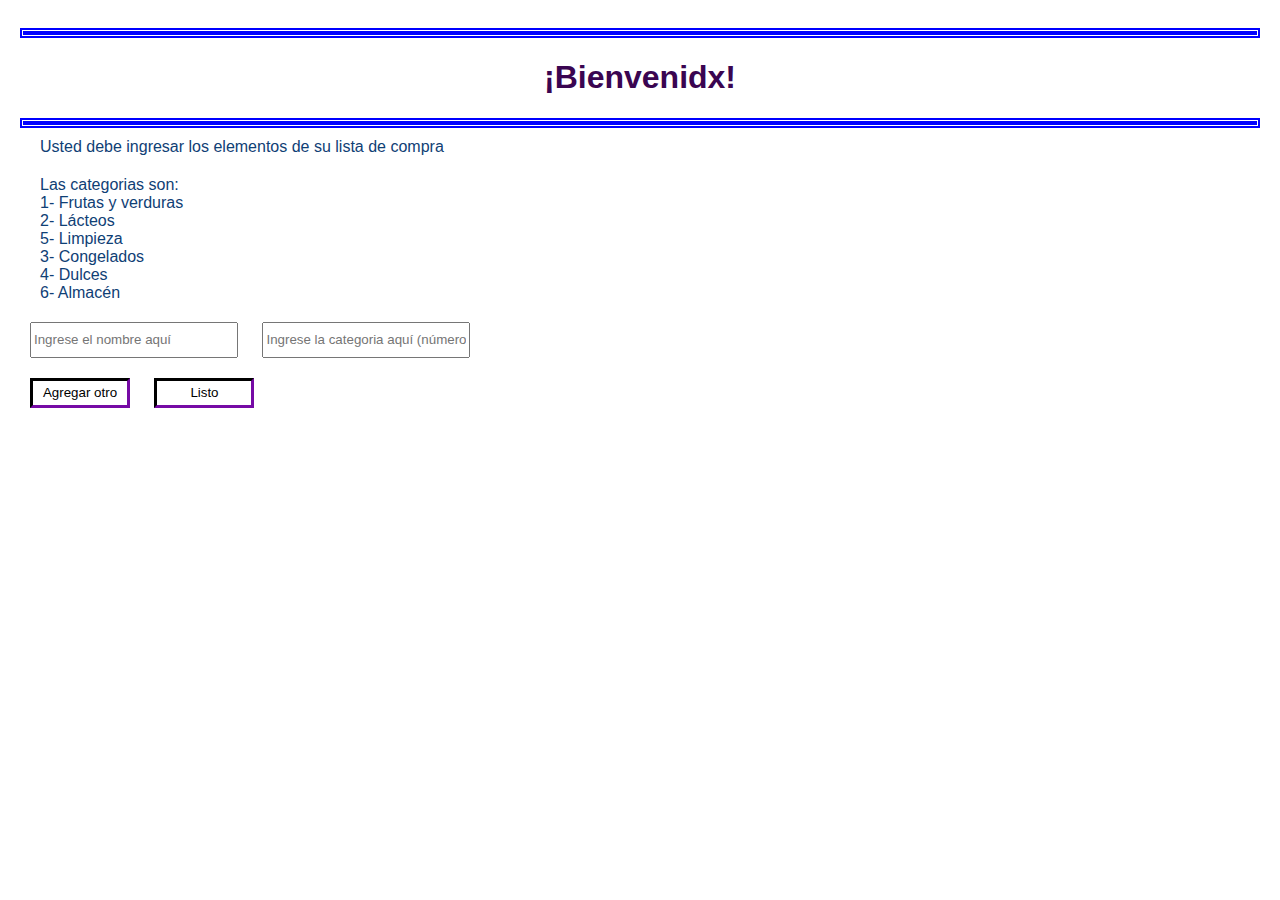
<file: Day5File/index.html>
<!DOCTYPE html>
<html lang="es">
<head>
    <meta charset="UTF-8">
    <meta name="viewport" content="width=device-width, initial-scale=1.0">
    <title>Lista de compras</title> 
    <link rel="stylesheet" href="./styles.css">
    <script src="Day5.js"> </script>
    
</head>
<body>
    <hr style=" border: 5px double  blue; ">
    <h1> ¡Bienvenidx!</h1>
    <hr style=" border: 5px double  blue; ">
    <p id="parrafo"> Usted debe ingresar los elementos de su lista de compra </p>
    <p> Las categorias son: <br> 1- Frutas y verduras </br> 2- Lácteos</br>  5- Limpieza </br> 3- Congelados </br> 4- Dulces </br> 6- Almacén </p>
    <input placeholder="Ingrese el nombre aquí" id="ingreso_n"> 
    <input  placeholder="Ingrese la categoria aquí (número)" id="ingreso_c"> 
    </br> 
    <button onclick="agregarElemento()" > Agregar otro</button>
    <button onclick="ejecutarPrograma()"> Listo </button>
    <p id="resultados"></p>

</body>
</html>
</file>
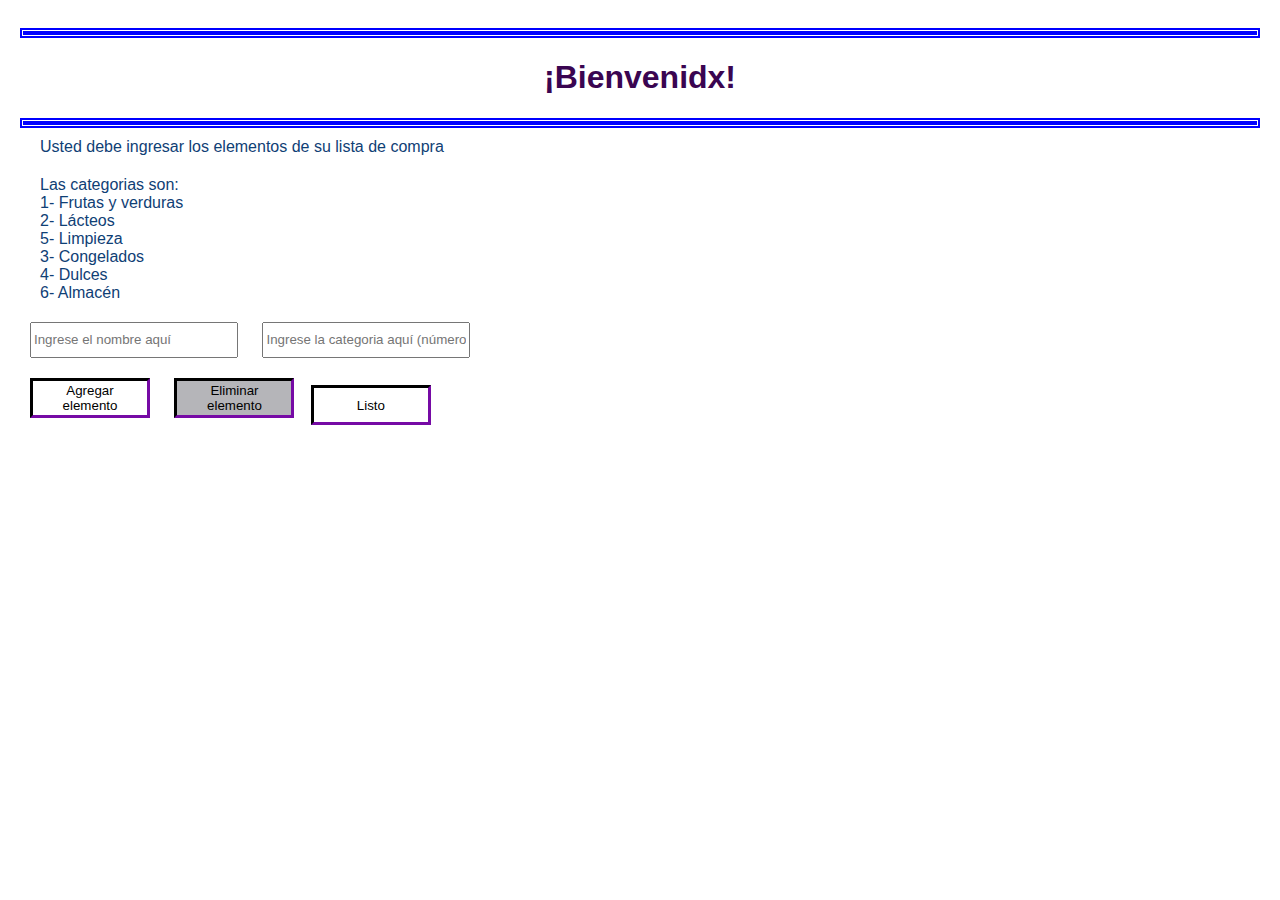
<file: Day6File/index.html>
<!DOCTYPE html>
<html lang="es">
<head>
    <meta charset="UTF-8">
    <meta name="viewport" content="width=device-width, initial-scale=1.0">
    <title>Lista de compras</title> 
    <link rel="stylesheet" href="./styles.css">
    
    
</head>
<body>
    <hr style=" border: 5px double  blue; ">
    <h1> ¡Bienvenidx!</h1>
    <hr style=" border: 5px double  blue; ">
    <p id="parrafo"> Usted debe ingresar los elementos de su lista de compra </p>
    <p> Las categorias son: <br> 1- Frutas y verduras </br> 2- Lácteos</br>  5- Limpieza </br> 3- Congelados </br> 4- Dulces </br> 6- Almacén </p>
    <input placeholder="Ingrese el nombre aquí" id="ingreso_n"> 
    <input  placeholder="Ingrese la categoria aquí (número)" id="ingreso_c">
    <input placeholder="Ingrese el elemento a borrar" id="borrado" hidden> 
    </br> 

    <button onclick="agregarElemento()" > Agregar elemento</button>
    <button id="del" onclick="eliminarElemento()" disabled> Eliminar elemento </button>
    <button id="listo" onclick="ejecutarPrograma()"> Listo </button>

    </br>
    <p id="resultados"></p>


    <script src="Day6.js"> </script> <!-- Para que se ejecute bien el DOM-->
</body>
</html>
</file>
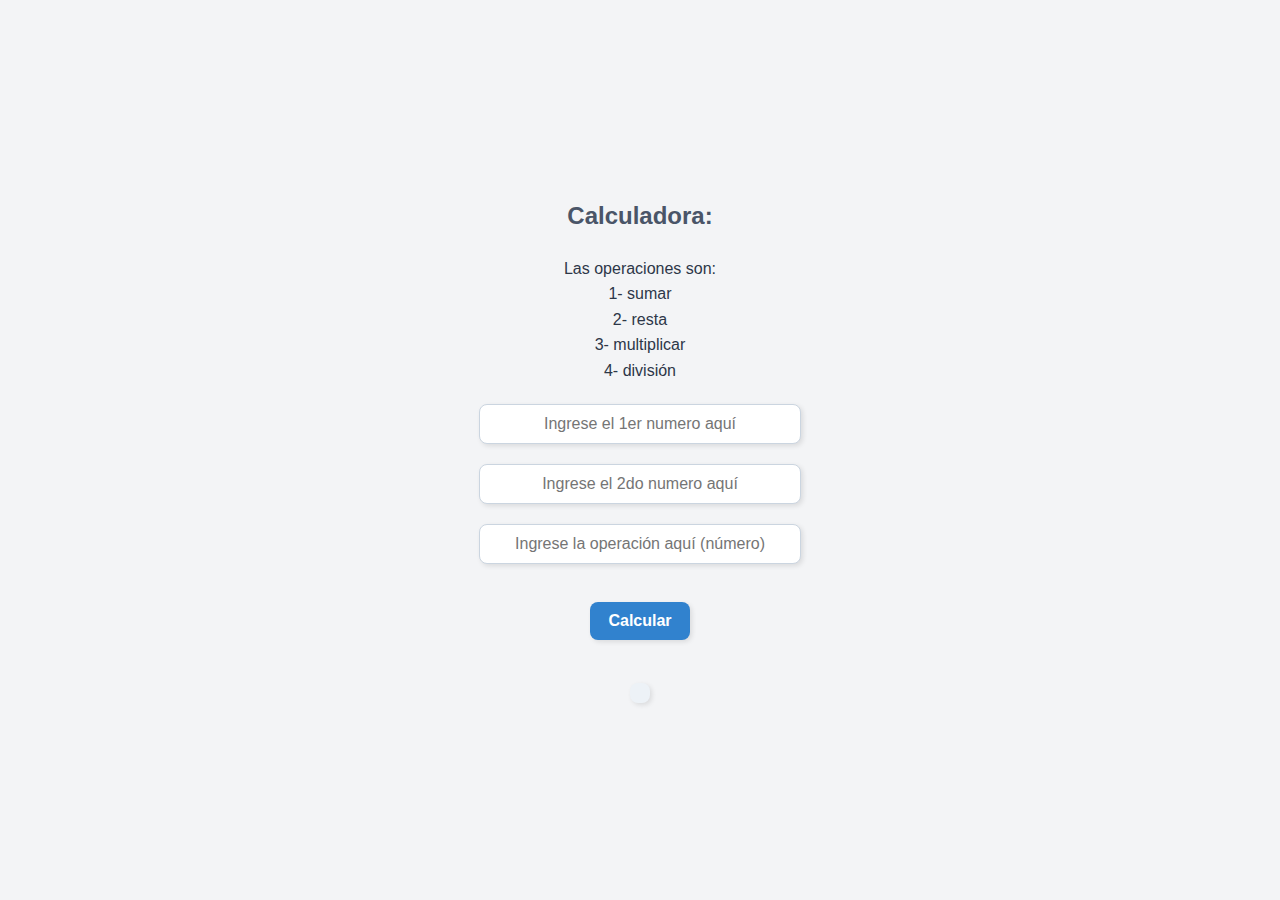
<file: Day7file/index.html>
<!DOCTYPE html>
<head>
    <meta charset="UTF-8">
    <meta name="viewport" content="width=device-width, initial-scale=1.0">
    <title> Calculadora </title> 
    <link rel="stylesheet" href="styles.css">
</head>

<body>
    <p id="parrafo">Calculadora: </p>
    <p> Las operaciones son: <br> 1- sumar </br> 2- resta </br>  3- multiplicar </br> 4- división </br> </p>
    <input placeholder="Ingrese el 1er numero aquí" id="ingreso_n"> 
    <input placeholder="Ingrese el 2do numero aquí" id="ingreso_n2"> 

    <input  placeholder="Ingrese la operación aquí (número)" id="ingreso_c">
    
    </br> 

    <button id="listo" onclick="ejecutarPrograma()"> Calcular </button>

    </br>
    <p id="resultados"></p>


    <script src="Day7.js"> </script> <!-- Para que se ejecute bien el DOM-->
</body>




</html>
</file>
<file: Day5File/styles.css>
body {
  font-family: 'Arial', sans-serif;
  background-color: #ffffff;
  color: #0f4075;
  margin: 0;
  padding: 20px;
}

h1 {
  text-align: center;
  color: #3a0551;
}

p {
  margin: 10px ;
  padding-left: 10px;
  margin-bottom: 20px;
}

button{
    color:rgb(0, 0, 0);
    background-color: white;
    border:#3a0551 3px inset;
    width:100px;
    height:30px;
    margin: 10px;
    margin-top: 20px;
}

button:hover{
    background-color: #a75ec78f;
}

button:focus{
    background-color: #0f407588;
}

input{
    width: 200px;
    height: 30px;
    margin-right: 10px;
    margin-left: 10px;
}
</file>
<file: Day6File/styles.css>
body {
  font-family: 'Arial', sans-serif;
  background-color: #ffffff;
  color: #0f4075;
  margin: 0;
  padding: 20px;
}

h1 {
  text-align: center;
  color: #3a0551;
}

p {
  margin: 10px ;
  padding-left: 10px;
  margin-bottom: 20px;
}

button{
    color:rgb(0, 0, 0);
    background-color: white;
    border:#3a0551 3px inset;
    width:120px;
    height:40px;
    margin: 10px;
    margin-top: 20px;
}

#listo{
    margin: 2px;
    padding: 2px;
}

button:hover{
    background-color: #a75ec78f;
}

button:focus{
    background-color: #0f407588;
}

input{
    width: 200px;
    height: 30px;
    margin-right: 10px;
    margin-left: 10px;
}

#borrado {
    display: none;
}

#borrado.active {
    display: inline-block;

}
</file>
<file: Day7file/styles.css>
body {
    font-family: Arial, sans-serif;
    background-color: #f3f4f6;
    margin: 0;
    padding: 0;
    display: flex;
    flex-direction: column;
    align-items: center;
    justify-content: center;
    min-height: 100vh;
    color: #333;
}

#parrafo {
    font-size: 24px;
    font-weight: bold;
    margin-bottom: 10px;
    color: #4a5568;
}

p {
    font-size: 16px;
    line-height: 1.6;
    color: #2d3748;
    text-align: center;
}

input {
    width: 80%;
    max-width: 300px;
    padding: 10px;
    margin: 10px 0;
    border: 1px solid #cbd5e0;
    border-radius: 8px;
    font-size: 16px;
    outline: none;
    box-shadow: 2px 2px 5px rgba(0, 0, 0, 0.1);
    transition: all 0.2s ease-in-out;
}

input:focus {
    border-color: #3182ce;
    box-shadow: 0 0 8px rgba(49, 130, 206, 0.5);
}

button {
    width: 100px;
    padding: 10px;
    font-size: 16px;
    font-weight: bold;
    color: white;
    background-color: #3182ce;
    border: none;
    border-radius: 8px;
    cursor: pointer;
    transition: all 0.2s ease-in-out;
    box-shadow: 2px 2px 5px rgba(0, 0, 0, 0.1);
}

button:hover {
    background-color: #2b6cb0;
    transform: translateY(-2px);
}

button:active {
    background-color: #2c5282;
    transform: translateY(0);
}

#resultados {
    margin-top: 15px;
    font-size: 18px;
    font-weight: bold;
    color: #2d3748;
    background-color: #edf2f7;
    padding: 10px;
    border-radius: 8px;
    box-shadow: 2px 2px 5px rgba(0, 0, 0, 0.1);
    text-align: center;
}

/* Contenedor principal */
body > * {
    margin: 10px auto;
    text-align: center;
}
</file>
